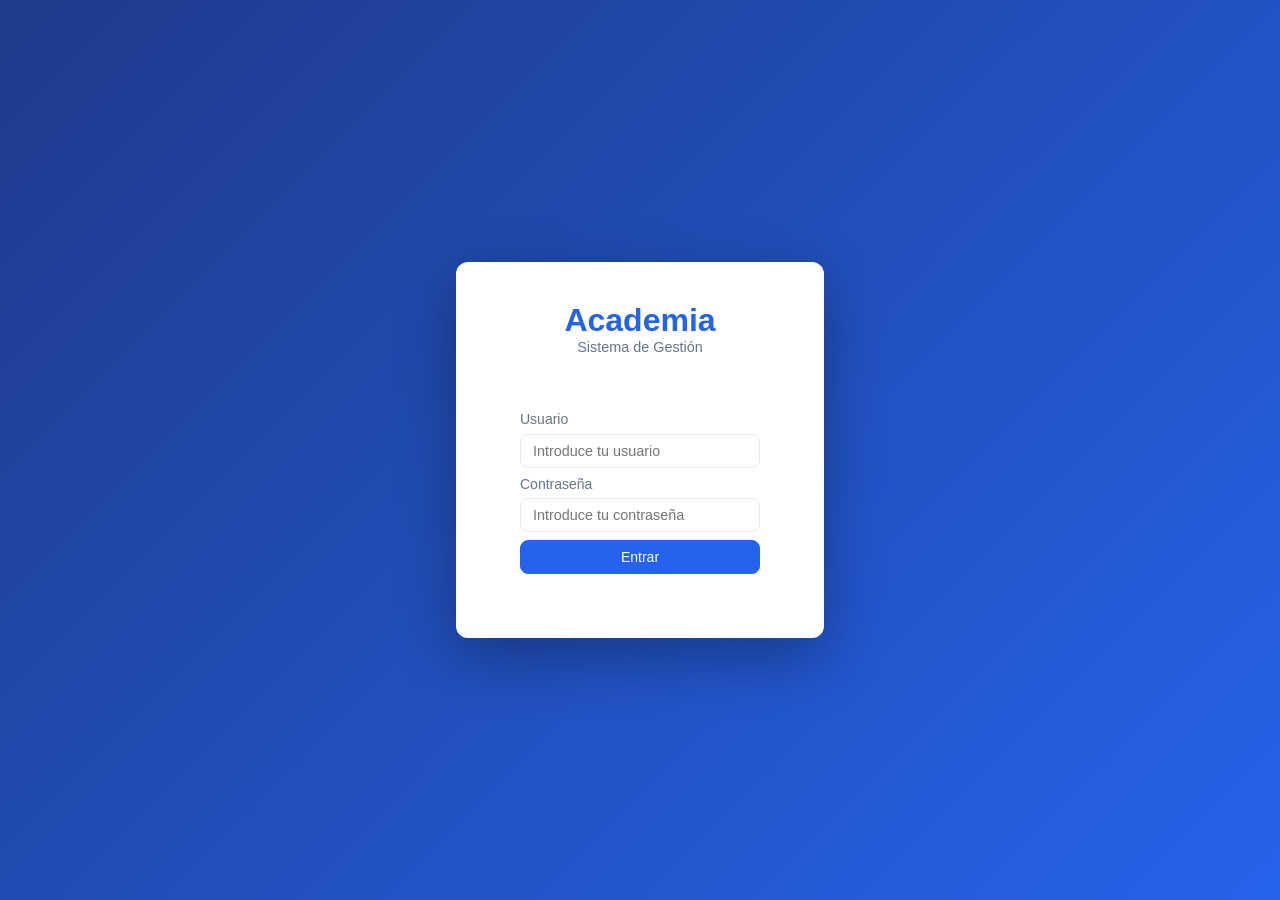
<file: frontend/index.html>
<!DOCTYPE html>
<html lang="es">
<head>
    <meta charset="UTF-8">
    <meta name="viewport" content="width=device-width, initial-scale=1.0">
    <title>Academia - Login</title>
    <link rel="stylesheet" href="css/estilos.css">
</head>
<body class="login-page">
    <div class="login-container">
        <div class="login-card">
            <div class="login-logo">
                <h1>Academia</h1>
                <p>Sistema de Gestión</p>
            </div>
            <form id="loginForm">
                <div class="form-group">
                    <label for="username">Usuario</label>
                    <input type="text" id="username" placeholder="Introduce tu usuario" required>
                </div>
                <div class="form-group">
                    <label for="password">Contraseña</label>
                    <input type="password" id="password" placeholder="Introduce tu contraseña" required>
                </div>
                <div id="loginError" class="error-msg" style="display:none"></div>
                <button type="submit" class="btn btn-primary btn-block">Entrar</button>
            </form>
        </div>
    </div>
    <script src="js/funciones.js"></script>
</body>
</html>
</file>
<file: frontend/css/estilos.css>
/* estilos academia */

* {
    box-sizing: border-box;
    margin: 0;
    padding: 0;
}

body {
    font-family: Arial, sans-serif;
    background-color: #f1f5f9;
    color: #1e293b;
}

a {
    color: inherit;
    text-decoration: none;
}

/* navbar */
.navbar {
    background: #fff;
    border-bottom: 1px solid #e2e8f0;
    padding: 0 1.5rem;
    height: 60px;
    display: flex;
    align-items: center;
    gap: 2rem;
    box-shadow: 0 1px 3px rgba(0,0,0,0.1);
    position: sticky;
    top: 0;
    z-index: 100;
}

.nav-brand {
    font-size: 1.25rem;
    font-weight: 700;
    color: #2563eb;
}

.nav-links {
    display: flex;
    gap: 0.25rem;
    flex: 1;
}

.nav-links a {
    padding: 0.4rem 0.75rem;
    border-radius: 8px;
    font-size: 0.9rem;
    color: #64748b;
}

.nav-links a:hover, .nav-links a.active {
    background: #f1f5f9;
    color: #2563eb;
}

.nav-user {
    display: flex;
    align-items: center;
    gap: 0.75rem;
    font-size: 0.875rem;
}

.badge {
    padding: 0.2rem 0.6rem;
    border-radius: 999px;
    font-size: 0.75rem;
    font-weight: 600;
    text-transform: uppercase;
}

.badge-admin     { background: #dbeafe; color: #1d4ed8; }
.badge-profesor  { background: #dcfce7; color: #16a34a; }
.badge-alumno    { background: #fef3c7; color: #d97706; }
.badge-activo    { background: #dcfce7; color: #16a34a; }
.badge-inactivo  { background: #f1f5f9; color: #64748b; }
.badge-baja      { background: #fee2e2; color: #dc2626; }
.badge-pagado    { background: #dcfce7; color: #16a34a; }
.badge-pendiente { background: #fef3c7; color: #d97706; }
.badge-vencido   { background: #fee2e2; color: #dc2626; }
.badge-cancelado { background: #f1f5f9; color: #64748b; }
.badge-activa    { background: #dcfce7; color: #16a34a; }
.badge-completada{ background: #dbeafe; color: #1d4ed8; }

.container {
    max-width: 1200px;
    margin: 2rem auto;
    padding: 0 1.5rem;
}

.page-header {
    display: flex;
    justify-content: space-between;
    align-items: center;
    margin-bottom: 1.5rem;
}

.page-title {
    margin-bottom: 1.5rem;
    font-size: 1.5rem;
}

.btn {
    padding: 0.5rem 1rem;
    border-radius: 8px;
    border: 1px solid #e2e8f0;
    background: #fff;
    cursor: pointer;
    font-size: 0.875rem;
    font-weight: 500;
    color: #1e293b;
}

.btn:hover { background: #f1f5f9; }

.btn-primary {
    background: #2563eb;
    color: #fff;
    border-color: #2563eb;
}

.btn-primary:hover {
    background: #1d4ed8;
    border-color: #1d4ed8;
}

.btn-danger {
    background: #dc2626;
    color: #fff;
    border-color: #dc2626;
}

.btn-danger:hover {
    background: #b91c1c;
}

.btn-sm { padding: 0.3rem 0.75rem; font-size: 0.8rem; }
.btn-block { width: 100%; }

.btn-icon {
    padding: 0.3rem 0.5rem;
    font-size: 0.8rem;
    border-radius: 6px;
}

.form-group {
    display: flex;
    flex-direction: column;
    gap: 0.4rem;
    margin-bottom: 0.5rem;
}

.form-group label {
    font-size: 0.875rem;
    font-weight: 500;
    color: #64748b;
}

.form-group input,
.form-group select,
.form-group textarea {
    padding: 0.5rem 0.75rem;
    border: 1px solid #e2e8f0;
    border-radius: 8px;
    font-size: 0.9rem;
    outline: none;
    background: #fff;
    color: #1e293b;
}

.form-group input:focus,
.form-group select:focus {
    border-color: #2563eb;
}

.form-grid {
    display: grid;
    grid-template-columns: 1fr 1fr;
    gap: 1rem;
    margin-bottom: 1rem;
}

.form-full { grid-column: 1 / -1; }

.table-container {
    background: #fff;
    border-radius: 8px;
    border: 1px solid #e2e8f0;
    overflow: auto;
    box-shadow: 0 1px 3px rgba(0,0,0,0.1);
}

.tabla {
    width: 100%;
    border-collapse: collapse;
    font-size: 0.875rem;
}

.tabla th {
    background: #f1f5f9;
    padding: 0.75rem 1rem;
    text-align: left;
    font-weight: 600;
    color: #64748b;
    border-bottom: 1px solid #e2e8f0;
}

.tabla td {
    padding: 0.75rem 1rem;
    border-bottom: 1px solid #e2e8f0;
}

.tabla tr:last-child td { border-bottom: none; }
.tabla tr:hover td { background: #f8fafc; }

.actions-cell { display: flex; gap: 0.4rem; }

.modal {
    position: fixed;
    top: 0; left: 0; right: 0; bottom: 0;
    background: rgba(0,0,0,0.5);
    display: flex;
    align-items: center;
    justify-content: center;
    z-index: 1000;
    padding: 1rem;
}

.modal-content {
    background: #fff;
    border-radius: 8px;
    width: 100%;
    max-width: 640px;
    max-height: 90vh;
    overflow-y: auto;
    box-shadow: 0 10px 40px rgba(0,0,0,0.2);
}

.modal-header {
    display: flex;
    justify-content: space-between;
    align-items: center;
    padding: 1.25rem 1.5rem;
    border-bottom: 1px solid #e2e8f0;
}

.modal-header h3 { font-size: 1.1rem; }

.modal-close {
    background: none;
    border: none;
    font-size: 1.5rem;
    cursor: pointer;
    color: #64748b;
    line-height: 1;
}

form { padding: 1.5rem; }

.modal-footer {
    display: flex;
    justify-content: flex-end;
    gap: 0.75rem;
    padding-top: 1rem;
    border-top: 1px solid #e2e8f0;
    margin-top: 0.5rem;
}

/* login */
.login-page {
    display: flex;
    align-items: center;
    justify-content: center;
    min-height: 100vh;
    background: linear-gradient(135deg, #1e3a8a 0%, #2563eb 100%);
}

.login-container {
    width: 100%;
    max-width: 400px;
    padding: 1rem;
}

.login-card {
    background: #fff;
    border-radius: 12px;
    padding: 2.5rem;
    box-shadow: 0 20px 60px rgba(0,0,0,0.3);
}

.login-logo {
    text-align: center;
    margin-bottom: 2rem;
}

.login-logo h1 { font-size: 2rem; color: #2563eb; }
.login-logo p { color: #64748b; font-size: 0.9rem; }

/* dashboard */
.stats-grid {
    display: grid;
    grid-template-columns: repeat(auto-fit, minmax(200px, 1fr));
    gap: 1rem;
    margin-bottom: 2rem;
}

.stat-card {
    background: #fff;
    border-radius: 8px;
    padding: 1.5rem;
    border: 1px solid #e2e8f0;
    box-shadow: 0 1px 3px rgba(0,0,0,0.1);
}

.stat-card .stat-number {
    font-size: 2.5rem;
    font-weight: 700;
    color: #2563eb;
}

.stat-number.stat-success   { color: #16a34a; }
.stat-number.stat-warning   { color: #d97706; }
.stat-number.stat-danger    { color: #dc2626; }
.stat-number.stat-secondary { color: #64748b; }

.stat-card .stat-label {
    font-size: 0.875rem;
    color: #64748b;
    margin-top: 0.25rem;
}

.stat-card .stat-sub {
    font-size: 0.85rem;
    font-weight: 600;
    margin-top: 0.2rem;
}

.section-title {
    font-size: 1.1rem;
    font-weight: 600;
    margin-bottom: 1rem;
}

.actions-grid {
    display: grid;
    grid-template-columns: repeat(auto-fit, minmax(160px, 1fr));
    gap: 1rem;
    margin-top: 1rem;
}

.action-card {
    background: #fff;
    border: 1px solid #e2e8f0;
    border-radius: 8px;
    padding: 1.5rem;
    text-align: center;
    cursor: pointer;
    box-shadow: 0 1px 3px rgba(0,0,0,0.1);
}

.action-card:hover {
    border-color: #2563eb;
}

.action-card .action-icon { font-size: 2rem; margin-bottom: 0.5rem; }
.action-card .action-label { font-size: 0.9rem; font-weight: 500; }

.error-msg {
    color: #dc2626;
    font-size: 0.875rem;
    padding: 0.5rem;
    background: #fee2e2;
    border-radius: 8px;
    margin-bottom: 1rem;
}

.empty-row td {
    text-align: center;
    color: #64748b;
    padding: 2rem;
}

.toast-ok {
    position: fixed;
    bottom: 1.5rem;
    right: 1.5rem;
    background: #16a34a;
    color: white;
    padding: 0.75rem 1.25rem;
    border-radius: 8px;
    font-weight: 500;
    z-index: 9999;
}

.buscador-tabla {
    padding: 0.5rem 0.75rem;
    border: 1px solid #e2e8f0;
    border-radius: 8px;
    font-size: 0.9rem;
    margin-bottom: 1rem;
    width: 280px;
}

@media (max-width: 640px) {
    .form-grid { grid-template-columns: 1fr; }
    .nav-links { display: none; }
}
</file>
